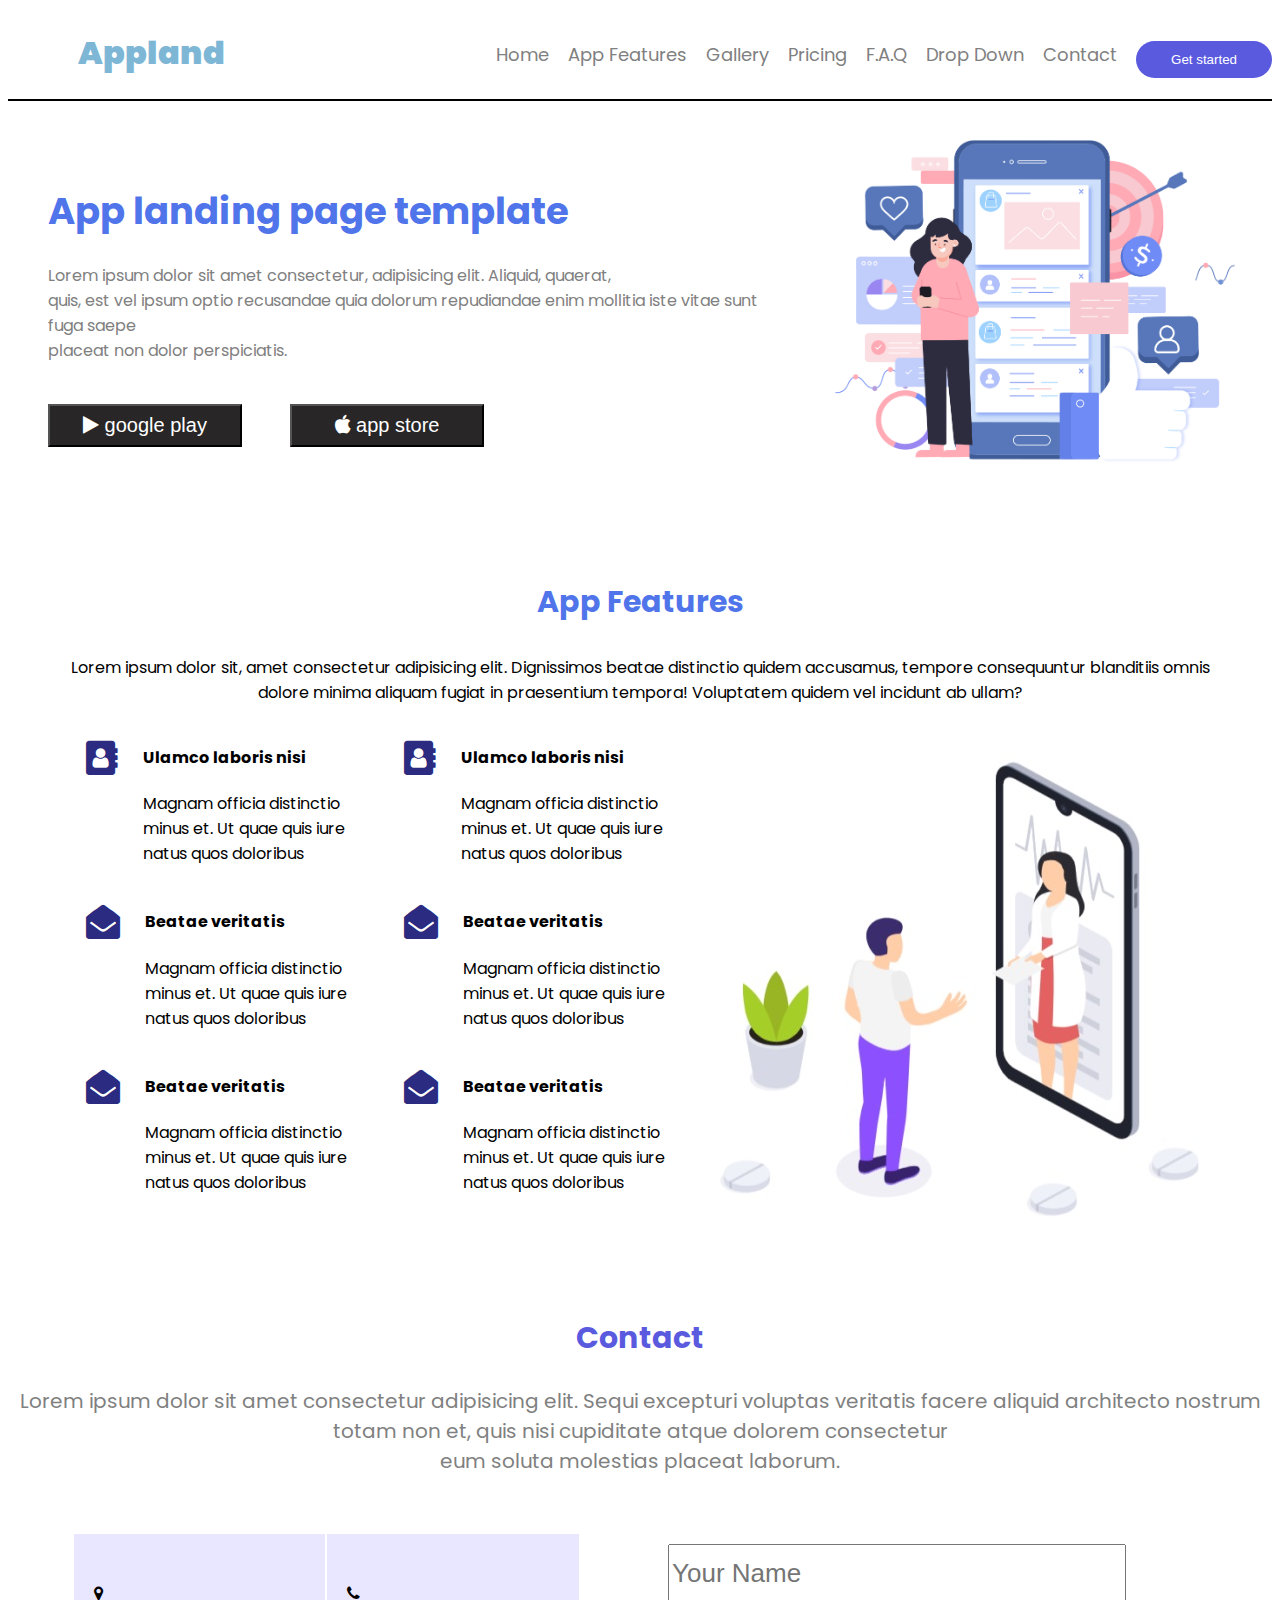
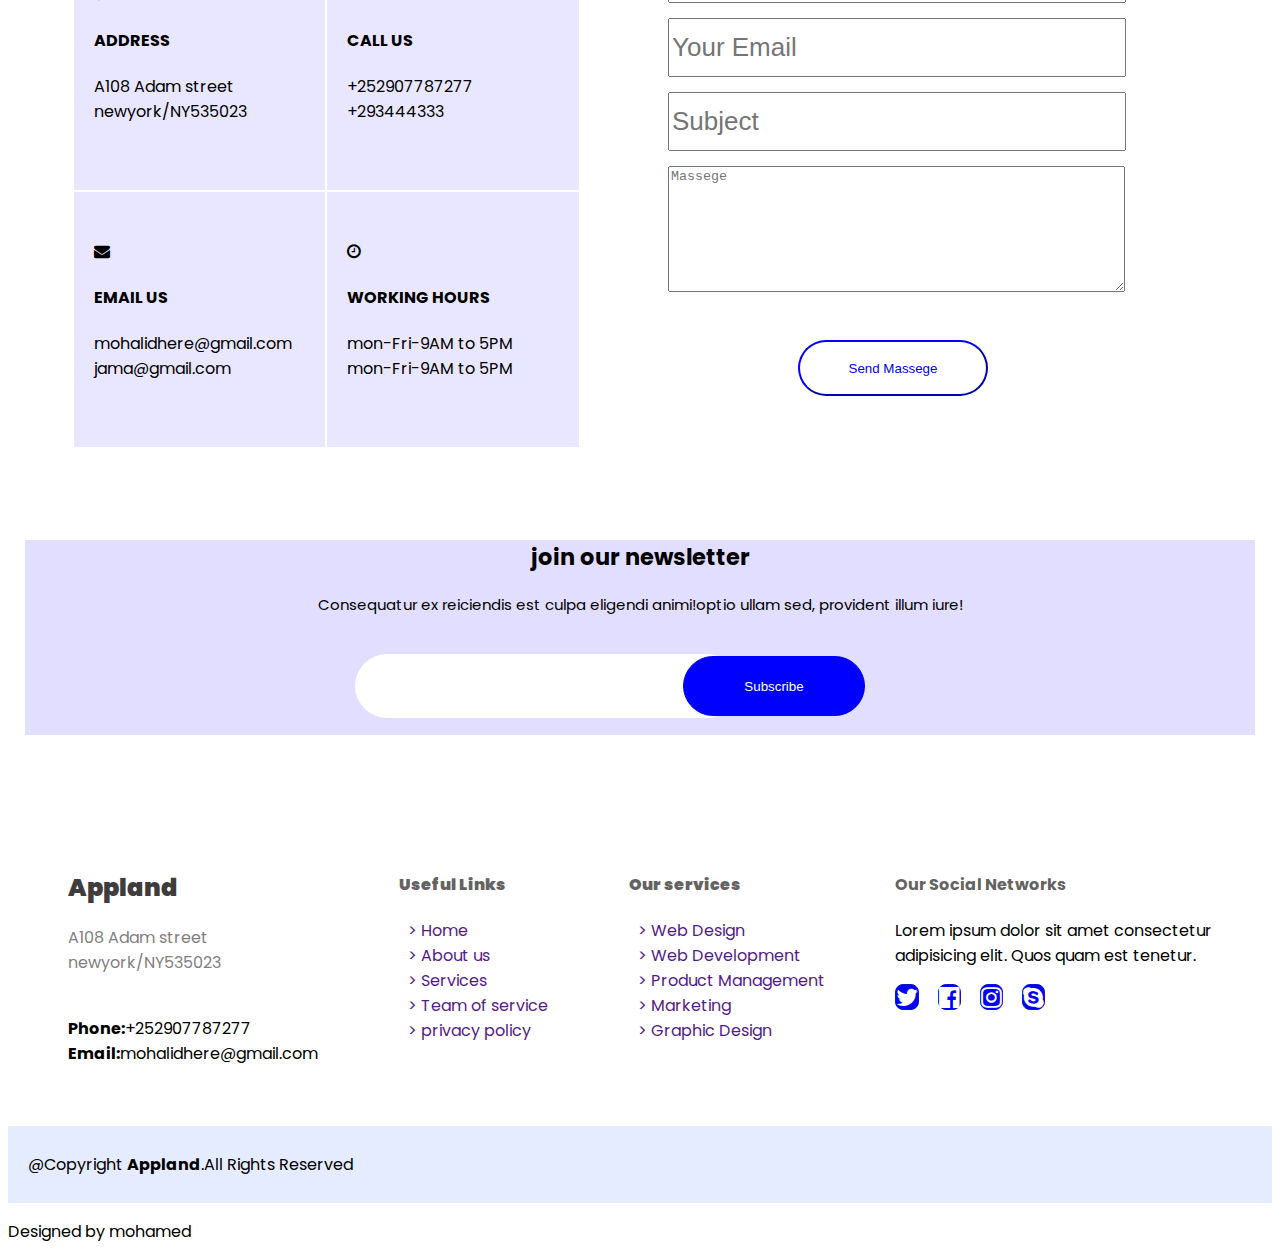
<file: index.html>
<!DOCTYPE html>
<html lang="en">
<head>
    <meta charset="UTF-8">
    <meta name="viewport" content="width=device-width, initial-scale=1.0">
    <title>Document</title>
    <link rel="stylesheet" href="https://cdnjs.cloudflare.com/ajax/libs/font-awesome/4.7.0/css/font-awesome.css" integrity="sha512-5A8nwdMOWrSz20fDsjczgUidUBR8liPYU+WymTZP1lmY9G6Oc7HlZv156XqnsgNUzTyMefFTcsFH/tnJE/+xBg==" crossorigin="anonymous" referrerpolicy="no-referrer" />
    <link rel="stylesheet" href="higs.css">
    <link rel="preconnect" href="https://fonts.googleapis.com">
<link rel="preconnect" href="https://fonts.gstatic.com" crossorigin>
<link href="https://fonts.googleapis.com/css2?family=Poppins:ital,wght@0,200;0,300;0,400;0,500;1,100;1,200;1,300;1,400&display=swap" rel="stylesheet">
</head>
<body> 
    <div class="parts">
    <div class="part1"><h1><b>Appland</b></h1>
    </div>
    
    <div class="part2">
        <ul>
        <li><a href="">Home</a></li>
        <li><a href="">App Features</a></li>
        <li><a href="">Gallery</a></li>
        <li><a href="">Pricing</a></li>
        <li><a href="">F.A.Q</a></li>
        <li><a href="">Drop Down</a></li>
        <li><a href="">Contact</a></li>
        <li><a href="https://wa.me/252907787277"> <button>Get started</button></a></li>
        </ul>
    </div>
    
    </div>
    <div class="plays">
        <div class="play1">
            <h1>App landing page template</h1> 
            <p>Lorem ipsum dolor sit amet consectetur, adipisicing elit. Aliquid, quaerat,<br> quis, est vel ipsum optio recusandae  quia dolorum repudiandae enim mollitia iste vitae sunt fuga saepe <br>placeat non dolor perspiciatis.</p> <br>
             <button><i class="fa fa-play" aria-hidden="true"></i> google play</button> <button><i class="fa fa-apple" aria-hidden="true"></i> app store</button>
 
        </div>
        <div class="play2">
            <img src="higis/p-3/hero-img.png" alt="higspic">
        </div>



    </div>


    <div class="remo"> 
        <h3>App Features</h3>
        <p class="myp">Lorem ipsum dolor sit, amet consectetur adipisicing elit. Dignissimos beatae distinctio quidem accusamus, tempore consequuntur blanditiis omnis dolore minima aliquam fugiat in praesentium tempora! Voluptatem quidem vel incidunt ab ullam?</p>

        <div class="row"> 
            <div class="col">
                <div class="box">
                    <div class="icon">
                        <i class="fa fa-address-book" aria-hidden="true"></i>
                    </div>
                    <div class="text"> 
                        <h4>Ulamco laboris nisi</h4>
                        <p>Magnam officia distinctio minus et. Ut quae quis iure natus quos doloribus </p>
                    </div>

                </div>

                <div class="box">
                    <div class="icon">
                        <i class="fa fa-envelope-open" aria-hidden="true"></i>
                    </div>
                    <div class="text">
                        <h4>Beatae veritatis</h4>
                        <p>Magnam officia distinctio minus et. Ut quae quis iure natus quos doloribus </p>
                    </div>
                </div>

                <div class="box">
                    <div class="icon">
                        <i class="fa fa-envelope-open" aria-hidden="true"></i>
                    </div>
                    <div class="text">
                        <h4>Beatae veritatis</h4>
                        <p>Magnam officia distinctio minus et. Ut quae quis iure natus quos doloribus </p>
                    </div>
                </div>

                </div>

                <div class="col">
                <div class="box">
                    <div class="icon">
                        <i class="fa fa-address-book" aria-hidden="true"></i>
                    </div>
                    <div class="text"> 
                        <h4>Ulamco laboris nisi</h4>
                        <p>Magnam officia distinctio minus et. Ut quae quis iure natus quos doloribus </p>
                    </div>

                </div>

                <div class="box">
                    <div class="icon">
                        <i class="fa fa-envelope-open" aria-hidden="true"></i>
                    </div>
                    <div class="text">
                        <h4>Beatae veritatis</h4>
                        <p>Magnam officia distinctio minus et. Ut quae quis iure natus quos doloribus </p>
                    </div>
                </div>

                <div class="box">
                    <div class="icon">
                        <i class="fa fa-envelope-open" aria-hidden="true"></i>
                    </div>
                    <div class="text">
                        <h4>Beatae veritatis</h4>
                        <p>Magnam officia distinctio minus et. Ut quae quis iure natus quos doloribus </p>
                    </div>
                </div>

                </div>

                <div class="col">
                    <img src=" higis/p-3/volt1.jpg" alt="httpic">
                </div>

        </div>

    </div>
        <div class="jool">
            <h2>Contact</h2>
            <p>
            Lorem ipsum dolor sit amet consectetur adipisicing elit. Sequi excepturi voluptas veritatis facere aliquid architecto nostrum totam non et, quis nisi cupiditate atque dolorem consectetur <br>eum soluta molestias placeat laborum.
            </p>

        </div>
        <div class="aar">
            <div class="aar1">
            
                <div>
                    <i class="fa fa-map-marker" aria-hidden="true"></i>
                    <h4>ADDRESS</h4>
                    <p>A108 Adam street <br>newyork/NY535023</p>
                </div>

                <div>
                    <i class="fa fa-phone" aria-hidden="true"></i>
                    <h4>CALL US</h4>
                    <p>+252907787277 <br>+293444333</p> 
                </div>

               <div>
                <i class="fa fa-envelope" aria-hidden="true"></i>
                    <h4>EMAIL US</h4>
                    <p>mohalidhere@gmail.com <br>jama@gmail.com
                </p>
               </div>

               <div>
                <i class="fa fa-clock-o" aria-hidden="true"></i>
                    <h4>WORKING HOURS</h4>
                    <p>mon-Fri-9AM to 5PM <br>mon-Fri-9AM to 5PM 
                    </p>
                </div>
                 </div>
                 <div class="aar2">
                    <form>
                        <input type="text" placeholder="Your Name"><br>
                        <input type="email" placeholder="Your Email"><br>
                        <input type="text" placeholder="Subject"><br>
                        <textarea placeholder="Massege"></textarea><br>
                        <button class="bar">Send Massege</button>
    
    
    
    
    
                    </form>
                </div> <br>
           </div>
        <div class="main">
            <h2>join our newsletter</h2>
            <p> Consequatur ex reiciendis est culpa eligendi animi!optio ullam sed, provident illum iure!</p><br>
            <input type="text"> <button>Subscribe</button>
        </div>
            <div class="ways">
                <div class="way1">
                   <h2> <b>Appland</b> </h2>
                   <p>A108 Adam street <br>newyork/NY535023</p>
                   <br>
                   <b>Phone:</b>+252907787277 <br>
                   <b>Email:</b>mohalidhere@gmail.com
                </div>
                 <div class="way2">
                   <h4> <b>Useful Links</b> </h4>
                   <ul>
                    <li><a href="">> Home</a></li>
                    <li><a href="">> About us</a></li>
                    <li><a href="">> Services</a></li>
                    <li><a href="">> Team of service</a></li>
                    <li><a href="">> privacy policy</a></li>
                </ul>
                </div>

                 <div class="way3"> 
                   <h4> <b>Our services</b> </h4>
                   <ul>
                    <li><a href="">> Web Design</a></li>
                    <li><a href="">> Web Development</a></li>
                    <li><a href="">> Product Management</a></li>
                    <li><a href="">> Marketing</a></li>
                    <li><a href="">> Graphic Design</a></li>
                </ul>
                
            </div>
            <div class="jow">
                <h4>Our Social Networks</h4>
                <p>Lorem ipsum dolor sit amet consectetur <br>adipisicing elit. Quos quam est tenetur.</p>
                <div class="icon">
                    <i class="fa fa-twitter" aria-hidden="true"> </i>
                    <i class="fa fa-facebook-official" aria-hidden="true"> </i>
                    <i class="fa fa-instagram" aria-hidden="true"></i>
                    <i class="fa fa-skype" aria-hidden="true"></i>
               </div>

            </div>
       
         </div>

        <div class="asad">
         <div class="colon1">
            <p>@Copyright <b>Appland</b>.All Rights Reserved</p>
           
          </div> 
        </div>
     
    <div class="colon2"> <p>Designed by mohamed</p></div>
        

     

    

    
</body>
</html>
</file>
<file: higs.css>
body{
    font-family: 'Poppins', sans-serif;
}
.parts{
    display: flex;
    justify-content: space-between;
    /* padding: 34px 39px; */
    border-bottom: 2px solid black;
    margin-bottom: 20px;
    flex-wrap: wrap;
    /* margin-top: -8px; */
}
.parts h1{
    color: rgb(126, 183, 214);
    /* margin:1px 107px ; */
    margin-left: 70px;
}
.parts .part2 ul{
    display: flex;
    gap: 19px;
    padding-top: 17px;
}
.parts .part2 li{
    list-style: none;
}
.parts .part2 ul li button{
    color:white;
    background-color: #5a5adf;
    width: 136px;
    height: 37px;
    border-radius: 21px;
    border: none;

}
.parts .part2 ul li a{
    text-decoration: none;
    font-size: 18px;
    padding-top: 44px;
    color: grey;
}
.plays{
    display: flex;
}
.plays .play1 h1{
    color: rgb(80, 116, 233);
    font-size:37px;
}
.plays .play1 p{
    color: gray;
}
.plays .play2 img{
    width: 400px;
    padding: 19px 37px;
    


}
.plays .play1{
    padding: 37px 40px;
    

}
.plays .play1 button{
    width: 194px;
    height: 43px;
    background: #282626;
    color: white;
    margin-right: 44px;
    font-size: 20px;




}
.remo{
    /* text-align: center; */
padding: 60PX 60PX;

}
.remo h3{
    text-align: center;
}
.remo .myp{
    text-align: center;
}
.remo .row{
    display: flex;
}
.remo .row .col{
    flex-basis: 30%;
}
.remo h3{
    color: rgb(80, 116, 233);
    font-size: 30px;
    

}
.remo .row .col .box{
    display: flex;

}
.remo .row .col .box .icon{
    margin: 12px 18px;
    font-size: 34px;
    color: #2b2b82;

}
.remo .row .col .box .text{
    margin: 3px 7px;
    font-size: 16px;
    text-align: left;
}
.jool{
    text-align: center;
    font-size: 20px;
    
}
.jool h2{
    color: #5a5adf;
}
.jool p{
        color: grey;
 }
.aar{
    display: flex;
    padding: 38px 66px;
}
.aar2 input{
    width: 450px;
    height: 53px;
    font-size: 26px;
    margin-bottom: 15px;
}
.aar2 textarea{
    width: 451px;
    height: 120px;


}
.aar2{
    padding: 10px 80px
}
.aar .aar1{
    display: flex;
    flex-wrap: wrap;
    gap: 2px;

}
.aar .aar1 div{
    flex-basis: 45%;
    background-color: rgb(233, 231, 255);
    padding-top: 47px;
    padding-left: 20px;
}
.aar .aar2 button{
    width: 190px;
    height: 56px;
    border-radius: 29px;
    border-color: blue;
    color: blue;
    background-color: white;
    margin: 41px 130px;
}
.aar .aar2 button:hover{
     background-color: #5a5adf;
     color: white;

}
.main{
    text-align: center;
    margin: 55px 17px;
    font-size: 15px;
    background-color: #e2deff;
    height: 195px;



}
.main input{
    width: 378px;
    height: 60px;
    border-radius: 51px;
    border:1px solid white
    
}
.main button{
    position: relative;
    right: 60px;
    width: 182px;
    height: 60px;
    border-radius: 31px;
    background-color: blue;
    color: white;
    border: 1px solid blue;


}
.ways{
    display: flex;
 justify-content: space-between;
 padding: 60px 60px;



}
.ways .way1{

}
.ways .way1 h2{
    color: rgb(62, 60, 60);



}
.ways .way1 p{
    color: grey;


}
.ways .way2{

}
.ways .way3{



}
.ways .way2 ul li { 
    list-style: none;

}
.ways .way2 ul li a{
    text-decoration: none;
}
.ways .way2 ul li a:hover{
    color: red;
}
.ways .way3 ul li{
    list-style: none;
}
.ways .way3 ul li a{
    text-decoration: none;
}
.ways .way3 ul li a:hover{
    color: red;

}
.ways h4{
    color: rgb(101, 98, 98);

}
.ways .way3 h2{
    color: rgb(62, 60, 60);
}
.ways .way2 h4{
    padding-left: 31px;
}
.ways .way3 h4{
    padding-left: 31px;
}
.jow .icon i{
    font-size: 24px;
    margin-right: 15px;
    background-color: blue;
    color: white;
    border-radius:8px;
    border: 1px solid #1111d0;
}
.jow{
    padding-left: 20px;
}

.icon i:hover{
    background: white;
    color: blue;
}
.asad{
    display: flex;
    background: rgb(230, 236, 255);
    padding: 10px 20px;
    justify-content: space-between;
}

@media (max-width:991px) {
    .parts .part2{
        display: none;
    }
    
}
@media (max-width:767px) {
    .plays{
        flex-basis: 100% !important;
        flex-wrap: wrap ;
    }
    }
@media (max-width:991px) {
    .remo .row  {
        flex-basis: 100% !important;
        flex-wrap: wrap;
    }
    
}
@media (max-width:1144px) { 
    .aar{
        flex-basis:100%;
        flex-wrap: wrap;
    }
    
}
</file>
